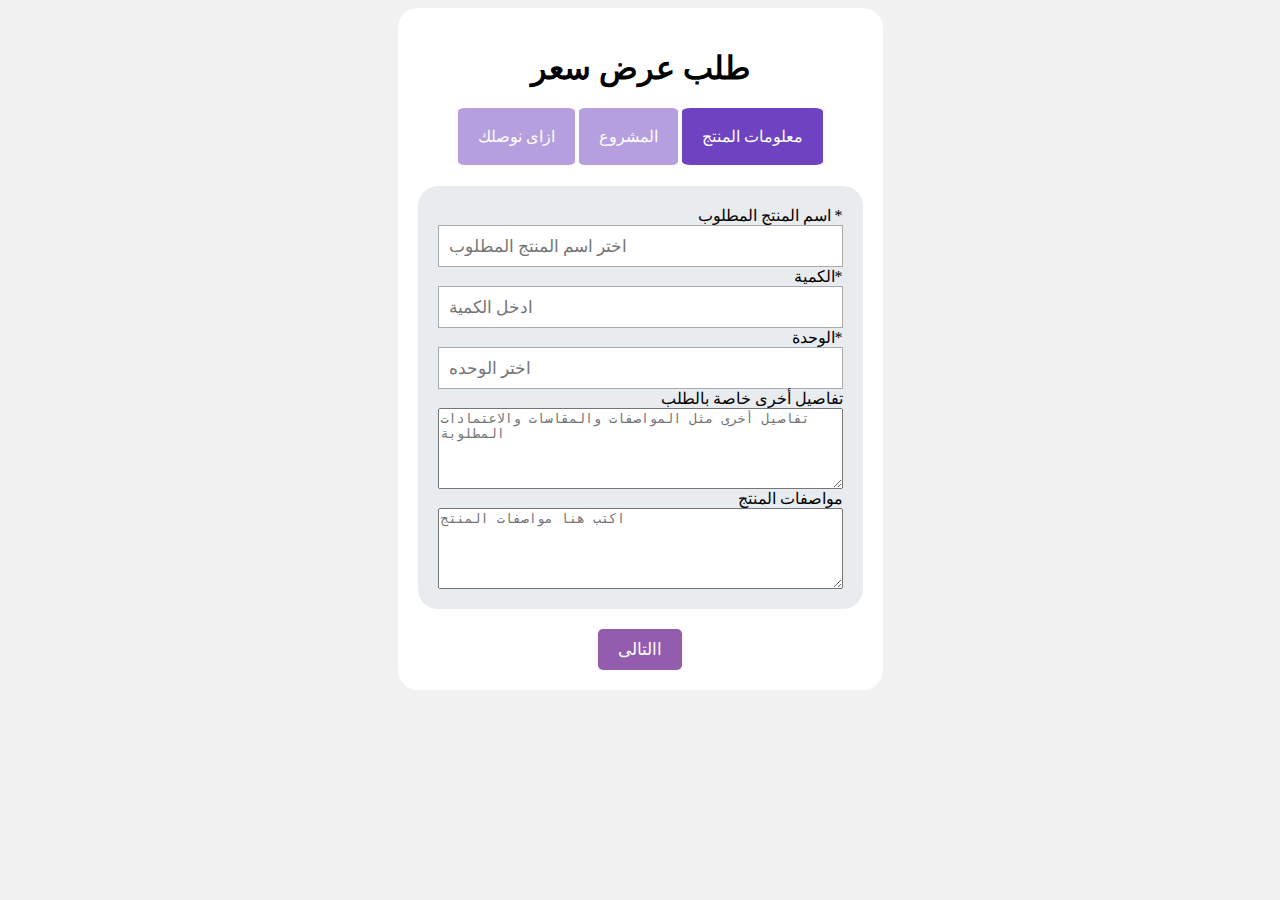
<file: multi-steps-form.html>
<!DOCTYPE html>
<html lang="ar">
<meta name="viewport" content="width=device-width, initial-scale=1.0">
<link href="https://fonts.googleapis.com/css?family=Raleway" rel="stylesheet">
<!-- <link rel="stylesheet" href="style.css"> -->
<title>الموقع-سوق أونلاين لمواد البناء فى مصر</title>
<link rel="icon" type="image/x-icon" href="https://elmawkaa.com/img/htmlLogo.png">
<style>
    * {
        box-sizing: border-box;
    }

    body {
        background-color: #f1f1f1;
    }

    #reqForm {
        background-color: #e9ecef;
        padding: 20px;
        border-radius: 20px;
        width: auto;
        text-align: right;
    }

    h1 {
        text-align: center;
    }

    input {
        padding: 10px;
        width: 100%;
        font-size: 17px;
        font-family: Raleway;
        border: 1px solid #aaaaaa;
    }

    /* Mark input boxes that gets an error on validation: */
    input.invalid {
        background-color: #ffdddd;
    }

    /* Hide all steps by default: */
    .tab {
        display: none;
    }

    button {
        background-color: #935cae;
        color: #ffffff;
        padding: 10px 20px;
        font-size: 17px;
        border-radius: 5px;
        border: none;
    }

    button:hover {
        opacity: 0.8;
    }

    #prevBtn {
        background-color: #bbbbbb;
    }

    /* Make circles that indicate the steps of the form: */
    .step {
        background-color: #6f42c1;
        border: none;
        border-radius: 6%;
        opacity: 0.5;
        padding: 20px;
        color: white;
    }

    .step.active {
        opacity: 1;
    }

    /* Mark the steps that are finished and valid: */
    .step.finish {
        background-color: #935cae;
    }

    .form-con {
        background-color: white;
        display: flex;
        flex-flow: column;
        width: fit-content;
        justify-content: center;
        justify-self: center;
        /* position: relative; */
        /* left: 20%; */
        margin: auto;
        padding: 20px;
        /* width: unset; */
        border-radius: 20px;
    }

    #upload-photo {
        display: none;
    }

    .photo {
        background-color: #935cae;
        padding: 9px;
        border-radius: 5px;
        color: white;
    }
</style>

<body>
    <div class="form-con">
        <div>
            <h1>طلب عرض سعر </h1>
            <!-- Circles which indicates the steps of the form: -->
            <div style="text-align:center;margin:40px;">
                <span class="step"> معلومات المنتج</span>
                <span class="step"> المشروع</span>
                <span class="step">ازاى نوصلك </span>
            </div>
        </div>
        <form id="reqForm" class="reqForm">
            <!-- One "tab" for each step in the form: -->
            <!-- first tab -->
            <div class="tab">
                <label >اسم المنتج المطلوب
                    <span >*</span></label>
                <input type="search" list="ProductCategory" name="pc" id="pc" placeholder="اختر اسم المنتج المطلوب">
                <datalist id="ProductCategory" name="ProductCategory">
                    <option value="خرسانة جاهزة"> </option>
                    <option value="أسمنت معبأ"></option>
                    <option value="أسمنت سايب"></option>
                    <option value="حديد تسليح"></option>
                    <option value="طوب أحمر طفلى مفرغ"></option>
                    <option value="طوب أسمنتي مصصمت"></option>
                    <option value="بلوك أسمنت مفرغ"></option>
                    <option value="بلاط موزايكو"></option>
                    <option value="بلاط انترلوك"></option>
                    <option value="ألياف حديدية للخرسانة"></option>
                    <option value="رمل"></option>
                    <option value="مواد كهربائية"></option>
                </datalist>
                <div >
                    <label >الكمية<span >*</span></label>
                    <input  placeholder="ادخل الكمية" type="number" step="0.5" min="1"
                        required="true">
                </div>
                <div >
                    <label > الوحدة<span >*</span></label>
                    <input type="search" list="unit" name="unitList" id="unitList" placeholder="اختر الوحده">
                    <datalist id="unit" name="unit">
                        <option value="طن"></option>
                        <option value="م3">م3</option>
                        <option value="طوبة"></option>
                        <option value="بلوك"></option>
                        <option value="عدد"></option>
                        <option value="م2"></option>
                        <option value="مم"></option>
                        <option value="سم"></option>
                        <option value="م"></option>
                        <option value="كجم">كجم</option>
                    </datalist>
                </div>
                <!-- <div  style="margin: 20px 0;">
                    <label for="upload-photo" class="photo" >أضف صورة المنتج</label>
                    <input type="file" name="photo" id="upload-photo" value="photo" class="valid-photo"/>
                
                </div> -->
                <div style="display: grid;">
                    <label >تفاصيل أخرى خاصة بالطلب</label>
                    <textarea  name="Notes"
                        placeholder="تفاصيل أخرى مثل المواصفات والمقاسات والاعتمادات المطلوبة" rows="5"
                        cols="30"></textarea>
                </div>
                <div  style="display: grid;">
                    <label >مواصفات المنتج
                        </label>
                    <textarea rows="5" cols="30"  placeholder="اكتب هنا مواصفات المنتج" required></textarea>
                </div>
            </div>
            <!--  -->

            <!-- second tab -->
            <div class="tab">
                <!-- <p>معلومات المشروع</p> -->
                <!-- form-group -->
                <div >
                    <label >مكان المشروع<span >*</span></label>
                    <select style="width: 100%;" id="Place" name="Place"  required data-select2-id="Place"
                        tabindex="-1" aria-hidden="true">
                        <option value="44" data-select2-id="235">القاهرة الجديدة - التجمع - القاهرة</option>
                        <option value="86" data-select2-id="236">6 أكتوبر - الجيزة</option>
                        <option value="39" data-select2-id="237">العاصمة الإدارية الجديدة - القاهرة</option>
                        <option value="79" data-select2-id="238">مدينة بدر - القاهرة</option>
                        <option value="77" data-select2-id="239">مدينة الشروق - القاهرة</option>
                        <option value="41" data-select2-id="240">العبور - القاهرة</option>
                        <option value="152" data-select2-id="241">العاشر من رمضان - الشرقية</option>
                        <option value="130" data-select2-id="242">العين السخنة - السويس</option>
                        <option value="1" data-select2-id="243">الإسكندرية - الإسكندرية</option>
                        <option value="91" data-select2-id="244">الشيخ زايد - الجيزة</option>
                        <option value="14" data-select2-id="245">المنوفية - المنوفية</option>
                        <option value="80" data-select2-id="246">مدينة نصر - القاهرة</option>
                        <option value="63" data-select2-id="247">حلوان - القاهرة</option>
                        <option value="15" data-select2-id="248">المنيا - المنيا</option>
                        <option value="19" data-select2-id="249">بني سويف - بني سويف</option>
                        <option value="12" data-select2-id="250">القاهرة - القاهرة</option>
                        <option value="99" data-select2-id="251">الهرم - الجيزة</option>
                        <option value="23" data-select2-id="252">سوهاج - سوهاج</option>
                        <option value="13" data-select2-id="253">القليوبية - القليوبية</option>
                        <option value="109" data-select2-id="254">حدائق 6 اكتوبر - الجيزة</option>
                        <option value="18" data-select2-id="255">أسيوط - أسيوط</option>
                        <option value="17" data-select2-id="256">أسوان - أسوان</option>
                        <option value="5" data-select2-id="257">البحيرة - البحيرة</option>
                        <option value="174" data-select2-id="258">مدينة العلمين الجديدة - مطروح</option>
                        <option value="180" data-select2-id="259">طنطا - الغربية</option>
                        <option value="150" data-select2-id="260">الزقازيق - الشرقية</option>
                        <option value="6" data-select2-id="261">الجيزة - الجيزة</option>
                        <option value="7" data-select2-id="262">الدقهلية - الدقهلية</option>
                        <option value="26" data-select2-id="263">كفر الشيخ - كفر الشيخ</option>
                        <option value="51" data-select2-id="264">المقطم - القاهرة</option>
                        <option value="2" data-select2-id="265">الإسماعيلية - الإسماعيلية</option>
                        <option value="248" data-select2-id="266">مدينة السادات - المنوفية</option>
                        <option value="82" data-select2-id="267">مصر الجديدة - القاهرة</option>
                        <option value="11" data-select2-id="268">الفيوم - الفيوم</option>
                        <option value="25" data-select2-id="269">قنا - قنا</option>
                        <option value="67" data-select2-id="270">زهراء المعادى - القاهرة</option>
                        <option value="123" data-select2-id="271">الغردقة - البحر الأحمر</option>
                        <option value="141" data-select2-id="272">شبرا الخيمة - القليوبية</option>
                        <option value="246" data-select2-id="273">المنصورة - الدقهلية</option>
                        <option value="21" data-select2-id="274">جنوب سيناء - جنوب سيناء</option>
                        <option value="8" data-select2-id="275">السويس - السويس</option>
                        <option value="74" data-select2-id="276">مدينة 15 مايو - القاهرة</option>
                        <option value="102" data-select2-id="277">أبو رواش - الجيزة</option>
                        <option value="49" data-select2-id="278">المعادي - القاهرة</option>
                        <option value="16" data-select2-id="279">الوادي الجديد - الوادي الجديد</option>
                        <option value="22" data-select2-id="280">دمياط - دمياط</option>
                        <option value="81" data-select2-id="281">مدينتي - القاهرة</option>
                        <option value="20" data-select2-id="282">بورسعيد - بورسعيد</option>
                        <option value="173" data-select2-id="283">مرسى مطروح - مطروح</option>
                        <option value="92" data-select2-id="284">الصف - الجيزة</option>
                        <option value="166" data-select2-id="285">الساحل الشمالي - مطروح</option>
                        <option value="40" data-select2-id="286">العباسية - القاهرة</option>
                        <option value="3" data-select2-id="287">الأقصر - الأقصر</option>
                        <option value="139" data-select2-id="288">بنها - القليوبية</option>
                        <option value="76" data-select2-id="289">مدينة السلام - القاهرة</option>
                        <option value="9" data-select2-id="290">الشرقية - الشرقية</option>
                        <option value="168" data-select2-id="291">الضبعة - مطروح</option>
                        <option value="90" data-select2-id="292">الدقي - الجيزة</option>
                        <option value="247" data-select2-id="293">وادى النطرون - البحيرة</option>
                        <option value="59" data-select2-id="294">جسر السويس - القاهرة</option>
                        <option value="201" data-select2-id="295">برج العرب - الإسكندرية</option>
                        <option value="136" data-select2-id="296">الخانكة - القليوبية</option>
                        <option value="24" data-select2-id="297">شمال سيناء - شمال سيناء</option>
                        <option value="245" data-select2-id="298">شرم الشيخ - جنوب سيناء</option>
                        <option value="47" data-select2-id="299">المرج - القاهرة</option>
                        <option value="176" data-select2-id="300">المحلة الكبرى - الغربية</option>
                        <option value="144" data-select2-id="301">قليوب - القليوبية</option>
                        <option value="158" data-select2-id="302">بلبيس - الشرقية</option>
                        <option value="72" data-select2-id="303">عين شمس - القاهرة</option>
                        <option value="83" data-select2-id="304">مصر القديمة - القاهرة</option>
                        <option value="87" data-select2-id="305">البدرشين - الجيزة</option>
                        <option value="75" data-select2-id="306">مدينة الرحاب - القاهرة</option>
                        <option value="68" data-select2-id="307">شبرا - القاهرة</option>
                        <option value="45" data-select2-id="308">القطامية - القاهرة</option>
                        <option value="142" data-select2-id="309">شبين القناطر - القليوبية</option>
                        <option value="160" data-select2-id="310">فاقوس - الشرقية</option>
                        <option value="138" data-select2-id="311">القناطر الخيرية - القليوبية</option>
                        <option value="250" data-select2-id="312">المنصورة الجديدة - الدقهلية</option>
                        <option value="169" data-select2-id="313">العلمين - مطروح</option>
                        <option value="78" data-select2-id="314">مدينة المستقبل - القاهرة</option>
                        <option value="94" data-select2-id="315">العياط - الجيزة</option>
                        <option value="100" data-select2-id="316">الوراق - الجيزة</option>
                        <option value="48" data-select2-id="317">المطرية - القاهرة</option>
                        <option value="96" data-select2-id="318">المنصورية - الجيزة</option>
                        <option value="65" data-select2-id="319">رمسيس وامتداد رمسيس - القاهرة</option>
                        <option value="110" data-select2-id="320">حدائق الاهرام - الجيزة</option>
                        <option value="85" data-select2-id="321">وسط القاهرة - القاهرة</option>
                        <option value="252" data-select2-id="322">دمياط الجديدة - دمياط</option>
                        <option value="184" data-select2-id="323">إبشواي - الفيوم</option>
                        <option value="4" data-select2-id="324">البحر الأحمر - البحر الأحمر</option>
                        <option value="84" data-select2-id="325">هليوبوليس الجديدة - القاهرة</option>
                        <option value="62" data-select2-id="326">حلمية الزيتون - القاهرة</option>
                        <option value="115" data-select2-id="327">فيصل - الجيزة</option>
                        <option value="61" data-select2-id="328">حدائق حلوان - القاهرة</option>
                        <option value="147" data-select2-id="329">مسطرد - القليوبية</option>
                        <option value="151" data-select2-id="330">الصالحية الجديدة - الشرقية</option>
                        <option value="129" data-select2-id="331">مرسى علم - البحر الأحمر</option>
                        <option value="178" data-select2-id="332">زفتى - الغربية</option>
                        <option value="54" data-select2-id="333">النزهة الجديدة - القاهرة</option>
                        <option value="112" data-select2-id="334">دهشور - الجيزة</option>
                        <option value="106" data-select2-id="335">بولاق الدكرور - الجيزة</option>
                        <option value="244" data-select2-id="336">أجا - الدقهلية</option>
                        <option value="190" data-select2-id="337">العامرية - الإسكندرية</option>
                        <option value="127" data-select2-id="338">سفاجا - البحر الأحمر</option>
                        <option value="149" data-select2-id="339">الحسينية - الشرقية</option>
                        <option value="98" data-select2-id="340">المهندسين - الجيزة</option>
                        <option value="97" data-select2-id="341">المنيب - الجيزة</option>
                        <option value="101" data-select2-id="342">إمبابة - الجيزة</option>
                        <option value="163" data-select2-id="343">منيا القمح - الشرقية</option>
                        <option value="116" data-select2-id="344">كرداسة - الجيزة</option>
                        <option value="140" data-select2-id="345">بهتيم - القليوبية</option>
                        <option value="137" data-select2-id="346">الخصوص - القليوبية</option>
                        <option value="185" data-select2-id="347">أطسا - الفيوم</option>
                        <option value="27" data-select2-id="348">مطروح - مطروح</option>
                        <option value="156" data-select2-id="349">أبو كبير - الشرقية</option>
                        <option value="69" data-select2-id="350">شيراتون - القاهرة</option>
                        <option value="183" data-select2-id="351">الفيوم الجديدة - الفيوم</option>
                        <option value="89" data-select2-id="352">الحوامدية - الجيزة</option>
                        <option value="208" data-select2-id="353">سموحة - الإسكندرية</option>
                        <option value="135" data-select2-id="354">حي عتاقة - السويس</option>
                        <option value="253" data-select2-id="355">شبين الكوم - المنوفية</option>
                        <option value="157" data-select2-id="356">أولاد صقر - الشرقية</option>
                        <option value="126" data-select2-id="357">رأس غارب - البحر الأحمر</option>
                        <option value="60" data-select2-id="358">حدائق القبة - القاهرة</option>
                        <option value="93" data-select2-id="359">العجوزة - الجيزة</option>
                        <option value="118" data-select2-id="360">مريوطية - الجيزة</option>
                        <option value="37" data-select2-id="361">السيدة زينب - القاهرة</option>
                        <option value="104" data-select2-id="362">أوسيم - الجيزة</option>
                        <option value="143" data-select2-id="363">طوخ - القليوبية</option>
                        <option value="28" data-select2-id="364">الأميرية - القاهرة</option>
                        <option value="251" data-select2-id="365">مصر القديمة - </option>
                        <option value="38" data-select2-id="366">الشرابية - القاهرة</option>
                        <option value="165" data-select2-id="367">الحمام - مطروح</option>
                        <option value="134" data-select2-id="368">حي السويس - السويس</option>
                        <option value="182" data-select2-id="369">كفر الزيات - الغربية</option>
                        <option value="159" data-select2-id="370">ديرب نجم - الشرقية</option>
                        <option value="88" data-select2-id="371">البراجيل - الجيزة</option>
                        <option value="177" data-select2-id="372">بسيون - الغربية</option>
                        <option value="188" data-select2-id="373">مدينة الفيوم - الفيوم</option>
                        <option value="64" data-select2-id="374">دار السلام - القاهرة</option>
                        <option value="30" data-select2-id="375">التبين - القاهرة</option>
                        <option value="128" data-select2-id="376">سهل حشيش - البحر الأحمر</option>
                        <option value="186" data-select2-id="377">سنورس - الفيوم</option>
                        <option value="46" data-select2-id="378">الماظة - القاهرة</option>
                        <option value="217" data-select2-id="379">المنتزه - الإسكندرية</option>
                        <option value="120" data-select2-id="380">ناهيا - الجيزة</option>
                        <option value="145" data-select2-id="381">قها - القليوبية</option>
                        <option value="146" data-select2-id="382">كفر شكر - القليوبية</option>
                        <option value="113" data-select2-id="383">صفط اللبن - الجيزة</option>
                        <option value="117" data-select2-id="384">مركز الجيزة - الجيزة</option>
                        <option value="153" data-select2-id="385">القرين - الشرقية</option>
                        <option value="161" data-select2-id="386">كفر صقر - الشرقية</option>
                        <option value="187" data-select2-id="387">طامية - الفيوم</option>
                        <option value="189" data-select2-id="388">يوسف الصديق - الفيوم</option>
                        <option value="203" data-select2-id="389">الدخيلة - الإسكندرية</option>
                        <option value="172" data-select2-id="390">سيوة - مطروح</option>
                        <option value="179" data-select2-id="391">سمنود - الغربية</option>
                        <option value="70" data-select2-id="392">طرة - القاهرة</option>
                        <option value="43" data-select2-id="393">الفسطاط - القاهرة</option>
                        <option value="36" data-select2-id="394">الزمالك - القاهرة</option>
                        <option value="58" data-select2-id="395">جاردن سيتي - القاهرة</option>
                        <option value="29" data-select2-id="396">البساتين - القاهرة</option>
                        <option value="155" data-select2-id="397">أبو حماد - الشرقية</option>
                        <option value="50" data-select2-id="398">المعصره - القاهرة</option>
                        <option value="66" data-select2-id="399">روض الفرج - القاهرة</option>
                        <option value="170" data-select2-id="400">النجيلة - مطروح</option>
                        <option value="57" data-select2-id="401">بولاق - القاهرة</option>
                        <option value="73" data-select2-id="402">قصر النيل - القاهرة</option>
                        <option value="71" data-select2-id="403">عزبة النخل - القاهرة</option>
                        <option value="31" data-select2-id="404">الجمالية - القاهرة</option>
                        <option value="181" data-select2-id="405">قطور - الغربية</option>
                        <option value="164" data-select2-id="406">ههيا - الشرقية</option>
                        <option value="175" data-select2-id="407">السنطة - الغربية</option>
                        <option value="119" data-select2-id="408">منيل شيحة - الجيزة</option>
                        <option value="10" data-select2-id="409">الغربية - الغربية</option>
                        <option value="162" data-select2-id="410">مشتول السوق - الشرقية</option>
                        <option value="125" data-select2-id="411">حلايب و شلاتين - البحر الأحمر</option>
                        <option value="52" data-select2-id="412">المنيل - القاهرة</option>
                        <option value="133" data-select2-id="413">حي الأربعين - السويس</option>
                        <option value="205" data-select2-id="414">محرّم بيك - الإسكندرية</option>
                        <option value="167" data-select2-id="415">السلوم - مطروح</option>
                        <option value="196" data-select2-id="416">أبو تلات - الإسكندرية</option>
                        <option value="131" data-select2-id="417">حى الجناين - السويس</option>
                        <option value="249" data-select2-id="418">مدينة رشيد - الإسكندرية</option>
                        <option value="56" data-select2-id="419">باب الشعرية - القاهرة</option>
                        <option value="236" data-select2-id="420">جناكليس - الإسكندرية</option>
                        <option value="204" data-select2-id="421">بحرى والأنفوشى - الإسكندرية</option>
                        <option value="154" data-select2-id="422">القنايات - الشرقية</option>
                        <option value="55" data-select2-id="423">الوايلي - القاهرة</option>
                        <option value="225" data-select2-id="424">كوم الدكة - الإسكندرية</option>
                        <option value="114" data-select2-id="425">غرب سوميد - الجيزة</option>
                        <option value="209" data-select2-id="426">كفر عبدو - الإسكندرية</option>
                        <option value="42" data-select2-id="427">العتبة - القاهرة</option>
                        <option value="121" data-select2-id="428">مصر بالكامل - مصر</option>
                        <option value="122" data-select2-id="429">الجونة - البحر الأحمر</option>
                        <option value="148" data-select2-id="430">الإبراهيمية - الشرقية</option>
                        <option value="105" data-select2-id="431">بشتيل - الجيزة</option>
                        <option value="216" data-select2-id="432">ميامي - الإسكندرية</option>
                        <option value="33" data-select2-id="433">الدراسة - القاهرة</option>
                        <option value="132" data-select2-id="434">حى فيصل - السويس</option>
                        <option value="103" data-select2-id="435">أرض اللواء - الجيزة</option>
                        <option value="195" data-select2-id="436">الإسكندرية - الإسكندرية</option>
                        <option value="124" data-select2-id="437">القصير - البحر الأحمر</option>
                        <option value="194" data-select2-id="438">الورديان - الإسكندرية</option>
                        <option value="239" data-select2-id="439">باكوس - الإسكندرية</option>
                        <option value="240" data-select2-id="440">المنشية - الإسكندرية</option>
                        <option value="242" data-select2-id="441">العطارين - الإسكندرية</option>
                        <option value="207" data-select2-id="442">شاطبي - الإسكندرية</option>
                        <option value="32" data-select2-id="443">الحلمية الجديدة - القاهرة</option>
                        <option value="243" data-select2-id="444">العصافرة - الإسكندرية</option>
                        <option value="197" data-select2-id="445">رشدي - الإسكندرية</option>
                        <option value="198" data-select2-id="446">الإبراهيمية - الإسكندرية</option>
                        <option value="199" data-select2-id="447">الحضرة - الإسكندرية</option>
                        <option value="200" data-select2-id="448">المكس - الإسكندرية</option>
                        <option value="202" data-select2-id="449">عجمي - الإسكندرية</option>
                        <option value="241" data-select2-id="450">اللبان - الإسكندرية</option>
                        <option value="206" data-select2-id="451">محطة الرمل - الإسكندرية</option>
                        <option value="210" data-select2-id="452">سيدي جابر - الإسكندرية</option>
                        <option value="193" data-select2-id="453">الأزاريطة - الإسكندرية</option>
                        <option value="192" data-select2-id="454">الصالحية - الإسكندرية</option>
                        <option value="191" data-select2-id="455">الظاهرية - الإسكندرية</option>
                        <option value="211" data-select2-id="456">ستانلي - الإسكندرية</option>
                        <option value="212" data-select2-id="457">سان ستيفانو - الإسكندرية</option>
                        <option value="213" data-select2-id="458">السيوف - الإسكندرية</option>
                        <option value="214" data-select2-id="459">سيدي بشر - الإسكندرية</option>
                        <option value="215" data-select2-id="460">المندرة - الإسكندرية</option>
                        <option value="219" data-select2-id="461">أبو قير - الإسكندرية</option>
                        <option value="220" data-select2-id="462">كليوباترا - الإسكندرية</option>
                        <option value="221" data-select2-id="463">سبورتنج - الإسكندرية</option>
                        <option value="222" data-select2-id="464">القباري - الإسكندرية</option>
                        <option value="224" data-select2-id="465">لوران - الإسكندرية</option>
                        <option value="226" data-select2-id="466">كرموز - الإسكندرية</option>
                        <option value="227" data-select2-id="467">كامب شيزار - الإسكندرية</option>
                        <option value="228" data-select2-id="468">فلمنج - الإسكندرية</option>
                        <option value="229" data-select2-id="469">شدس - الإسكندرية</option>
                        <option value="230" data-select2-id="470">النخيل - الإسكندرية</option>
                        <option value="231" data-select2-id="471">سابا باشا - الإسكندرية</option>
                        <option value="232" data-select2-id="472">زيزينيا - الإسكندرية</option>
                        <option value="233" data-select2-id="473">رأس التين - الإسكندرية</option>
                        <option value="234" data-select2-id="474">العوايد - الإسكندرية</option>
                        <option value="235" data-select2-id="475">الجمرك - الإسكندرية</option>
                        <option value="237" data-select2-id="476">جليم - الإسكندرية</option>
                        <option value="238" data-select2-id="477">بولكلي - الإسكندرية</option>
                        <option value="223" data-select2-id="478">فيكتوريا - الإسكندرية</option>
                        <option value="218" data-select2-id="479">المعمورة - الإسكندرية</option>
                        <option value="171" data-select2-id="480">براني - مطروح</option>
                        <option value="95" data-select2-id="481">الكيت كات - الجيزة</option>
                        <option value="107" data-select2-id="482">ترسا - الجيزة</option>
                        <option value="108" data-select2-id="483">جزيرة الدهب وكولدير - الجيزة</option>
                        <option value="53" data-select2-id="484">الموسكي - القاهرة</option>
                        <option value="111" data-select2-id="486">حى الجيزة - الجيزة</option>
                        <option value="35" data-select2-id="487">الزاوية الحمراء - القاهرة</option>
                        <option value="34" data-select2-id="488">الدرب الأحمر - القاهرة</option>

                    </select>
                </div>

                <!-- form-group -->
                <div >
                    <label >عنوان المشروع<span >*</span></label>
                    <input id="SiteAddress"  name="SiteAddress" placeholder="ادخل عنوان المشروع" type="text"
                        required>
                </div>

                <!-- form-group -->
                <div >
                    <label >مرحلة المشروع<span >*</span></label>
                    <select style="width: 100%;" id="SiteStatus" name="SiteStatus"
                        placeholder="اختر مرحلة المشروع" type="text" required>
                        <option selected="selected" value="تنفيذ">مرحلة التنفيذ</option>
                        <option value="مناقصة">مرحلة تقديم المناقصات</option>
                    </select>
                </div>

                <!-- form-group -->
                <div >
                    <label >عايز تنفذ الطلبية امتى؟<span >*</span></label>
                    <input type="date" required
                        min="2023-02-02">
                </div>

            </div>
            <!-- 3th tab -->
            <div class="tab">
                <div >
                    <label >اسم شركتك ايه؟<span >*</span></label>
                    <input  placeholder="اسم شركتك ايه؟"
                        type="text" required>
                </div>

                <!-- form-group -->
                <div >
                    <label >اسم الشخص المفوض ثنائي<span >*</span></label>
                    <input   placeholder="اسم الشخص المفوض ثنائي" type="text"
                        required>
                </div>

                <!-- form-group -->
                <div >
                    <label >رقم الموبايل المسجل عالواتساب<span >*</span></label>
                    <input id="Phone" data-parsley-mobile-eg="true"
                        placeholder=" مثال: 01012345678 " type="tel" required>
                </div>

                <!-- form-group -->
                <div >
                    <label >ايميلك</label>
                    <input id="email"  placeholder="مثال: ex@exmple.com" type="email"
                        pattern="[a-z0-9._%+-]+@[a-z0-9.-]+\.[a-z]{2,}$">
                </div>
                <!-- form-group -->
                <div  style="display: flex;flex-direction: row-reverse;">
                    <input style="width:0.6rem; margin-left: 1rem;" checked="true" type="checkbox" id="rememberMe"
                        name="rememberMe">
                    <label style="font-weight: 100;font-size: small;" for="rememberMe">تذكرني على
                        هذا
                        الجهاز</label>
                </div>

                <div  style="display: flex;flex-direction: row-reverse;">
                    <input style="width:0.6rem; margin-left: 1rem;" checked="true" type="checkbox"
                        id="rememberMyProject" name="rememberMyProject">
                    <label style="font-weight: 100;font-size: small;" for="rememberMyProject">تذكر
                        المشروع</label>
                </div>
            </div>

        </form>

        <div style="display: flex;flex-direction: row-reverse;justify-content: space-around;margin-top: 20px;">
            <button type="button" id="prevBtn" onclick="nextPrev(-1)">السابق</button>
            <button type="button" id="nextBtn" onclick="nextPrev(1)">التالى</button>
        </div>
    </div>
    <script>
        var currentTab = 0; // Current tab is set to be the first tab (0)
        showTab(currentTab); // Display the current tab

        function showTab(n) {
            // This function will display the specified tab of the form...
            var x = document.getElementsByClassName("tab");
            x[n].style.display = "block";
            //... and fix the Previous/Next buttons:
            if (n == 0) {
                document.getElementById("prevBtn").style.display = "none";
            } else {
                document.getElementById("prevBtn").style.display = "inline";
            }
            if (n == (x.length - 1)) {
                document.getElementById("nextBtn").innerHTML = "اطلب";
            } else {
                document.getElementById("nextBtn").innerHTML = "االتالى";
            }
            //... and run a function that will display the correct step indicator:
            fixStepIndicator(n)
        }

        function nextPrev(n) {
            // This function will figure out which tab to display
            var x = document.getElementsByClassName("tab");
            // Exit the function if any field in the current tab is invalid:
            if (n == 1 && !validateForm()) return false;
            // Hide the current tab:
            x[currentTab].style.display = "none";
            // Increase or decrease the current tab by 1:
            currentTab = currentTab + n;
            // if you have reached the end of the form...
            if (currentTab >= x.length) {
                // ... the form gets submitted:
                document.getElementById("reqForm").submit();
                alert('تم تسجيل طلبك بنجاح')
                return false;
            }
            // Otherwise, display the correct tab:
            showTab(currentTab);
        }

        function validateForm() {
            // This function deals with validation of the form fields
            var x, y, i, valid = true;
            x = document.getElementsByClassName("tab");
            y = x[currentTab].getElementsByTagName("input");
            // A loop that checks every input field in the current tab:
            for (i = 0; i < y.length; i++) {
                console.log(y[i].id);
                // If a field is empty...
                if (y[i].value == "") {
                    // add an "invalid" class to the field:
                    y[i].className += " invalid";
                    // and set the current valid status to false
                    valid = false;
                }
                // mail vaild
                if (y[i].id == "email") {
                    var emailReg = /[a-z0-9._%+-]+@[a-z0-9.-]+\.[a-z]{2,3}$/;
                    console.log(y[i].value+"------"+ emailReg.test(y[i].value));
                    if (!emailReg.test(y[i].value)) {
                        console.log("email teest")
                        y[i].className += " invalid";
                        // and set the current valid status to false
                        valid = false;
                    }
                }
                //phone valid
                if(y[i].id=="Phone"){
                    var phoneReg=/^01[0125][0-9]{8}$/;
                    if (!phoneReg.test(y[i].value)) {
                        y[i].className += " invalid";
                        // and set the current valid status to false
                        valid = false;
                    }
                }
            }
            // If the valid status is true, mark the step as finished and valid:
            if (valid) {
                document.getElementsByClassName("step")[currentTab].className += " finish";
            }
            console.log(valid);
            return valid; // return the valid status
        }

        function fixStepIndicator(n) {
            // This function removes the "active" class of all steps...
            var i, x = document.getElementsByClassName("step");
            for (i = 0; i < x.length; i++) {
                x[i].className = x[i].className.replace(" active", "");
            }
            //... and adds the "active" class on the current step:
            x[n].className += " active";
        }
    </script>
</body>

</html>
</file>
<file: style.css>
body{
    /* font-family:Georgia, sans-serif; */
    margin: 0;
    font-family: 'Droid Arabic Kufi'; 
    text-align: center;
  }

  nav{
    list-style: none;
    background: rgba(0, 0, 0, 0.75) none repeat scroll 0 0;
    display: flex;
    max-height: 50px;
    justify-content: space-around;
    position: fixed;
    width:100%;
  }

  ul {
    list-style-type: none;
    margin: 0;
    padding: 0;
    overflow: hidden;
   display: contents;
  }
  
  li {
    float: left;
  }
  
  li a {
    display: inline-block;
    color: white;
    text-align: center;
    padding: 14px 16px;
    text-decoration: none;
  } 
  
  img{
    height: -webkit-fill-available;
  }
  .navbar-brand{
    display: contents;
  }
.nav-item :hover{
 color: darkgray;
}
  .login-link{
    position: absolute;
    left: 10%;
    display: flex;
    flex-flow: row-reverse;
    width: 115px;
    justify-content: space-between;


}
  .container{
    flex-direction: row-reverse;
    display: flex;
  }
.new{
    background: #23BF08;
    padding: 0.25em 0.4em;
    font-size: 75%;
    font-weight: 700;
    border-radius: 3px;
}
.hero-text {
    color: #fff;
    font-size: 30px;
    font-weight: 400;
    line-height: 0.3em;
    padding-top: 100px;
    
}
.first-section{
    background-image: url(https://elmawkaa.com/img/bg/home-bg.jpg);    
    background-size: cover;     
    background-position: 35% 0%; 
    /* height: 75vh; */
}
.ht{
    margin: auto;
}
.img_pro{
    max-width: -webkit-fill-available;
    border-radius: 20px;
}
.clearfix{
    max-width: 30%;
    padding: 5px;
    position: relative;
}
.row{
    display: flex;
    flex-wrap: wrap;
    margin: 20px;
}
.line{
    width: 80px;
    height: 3px;
    background-color: #935CAE;
    display: block;
    margin-bottom: 15px;
    margin-right: inherit;
}
.hover-content{
    position: absolute;
    top: 40px;
    right: 40px;
    z-index: 10;
    text-align: right;
    font-family: 'Droid Arabic Kufi';
    color: black;
}
.section-title {
    font-size: 45px;
    font-weight: 400;
    margin-bottom: 0;
    margin-top: 0;
    text-transform: uppercase;
    text-align: center;
}
.section-products{
    font-family: 'Droid Arabic Kufi'; 
    background: white;
}

.cat-tags-ar {
    background: #ffffffa6;
    border-radius: 10px;
    padding: 3px 10px 3px 10px;
    display: inline-block;
    margin-top: 5px;
    font-size: small;
    font-weight: lighter;}

    .hover-content-tags-ar {
        right: 10px !important;
        left: 10px !important;
        text-align: right;
        font-family: 'Droid Arabic Kufi';
        top: auto !important;
        bottom: 20px;}
        
    
    
    .footer {
        background: #313238 none repeat scroll 0 0;
        padding: 10px;
        height: 70px;
        color: #fff;
    }
    .call{color:#FF9B17 !important; font-weight: bold;}
    .card {
        position: relative;
        display: -ms-flexbox;
        display: flex;
        -ms-flex-direction: column;
        flex-direction: column;
        min-width: 0;
        word-wrap: break-word;
        background-color: #fff;
        background-clip: border-box;
        border: 1px solid rgba(0,0,0,.125);
        border-radius: 0.25rem;
    }
    .h4{
        font-weight: lighter;
    font-size: medium;
    }

    .btn-purple{
        border-top-left-radius: 0.5rem;
        border-bottom-left-radius: 0.5rem;
        border-top-left-radius: 0.5rem;
        border-bottom-left-radius: 0.5rem;
        color: white;
        background: #935CAE !important;
        /* z-index: 2; */
        border: none;
        display: inline-block;
        font-weight: 400;
        text-align: center;
        vertical-align: middle;
        padding: 0.375rem 0.75rem;
        border: 1px solid transparent;
        padding: 0.375rem 0.75rem;
        font-size: 1rem;
        line-height: 1.5;
        border-radius: 0.25rem;
    }
    .show{
        display: block;
    }
    .select2-search__field{
    width: 70%;
    height: 40px;
    text-align: center;
    font-size: x-large;
    box-sizing: border-box;
    border: none;
    padding: 30px;
    border-radius: 0.4rem;}

    .btn-purple:hover{
        color: #313238;
    }
    .select2-search__field:focus{
        border: none;
        background-color: white;

        
    }
</file>
